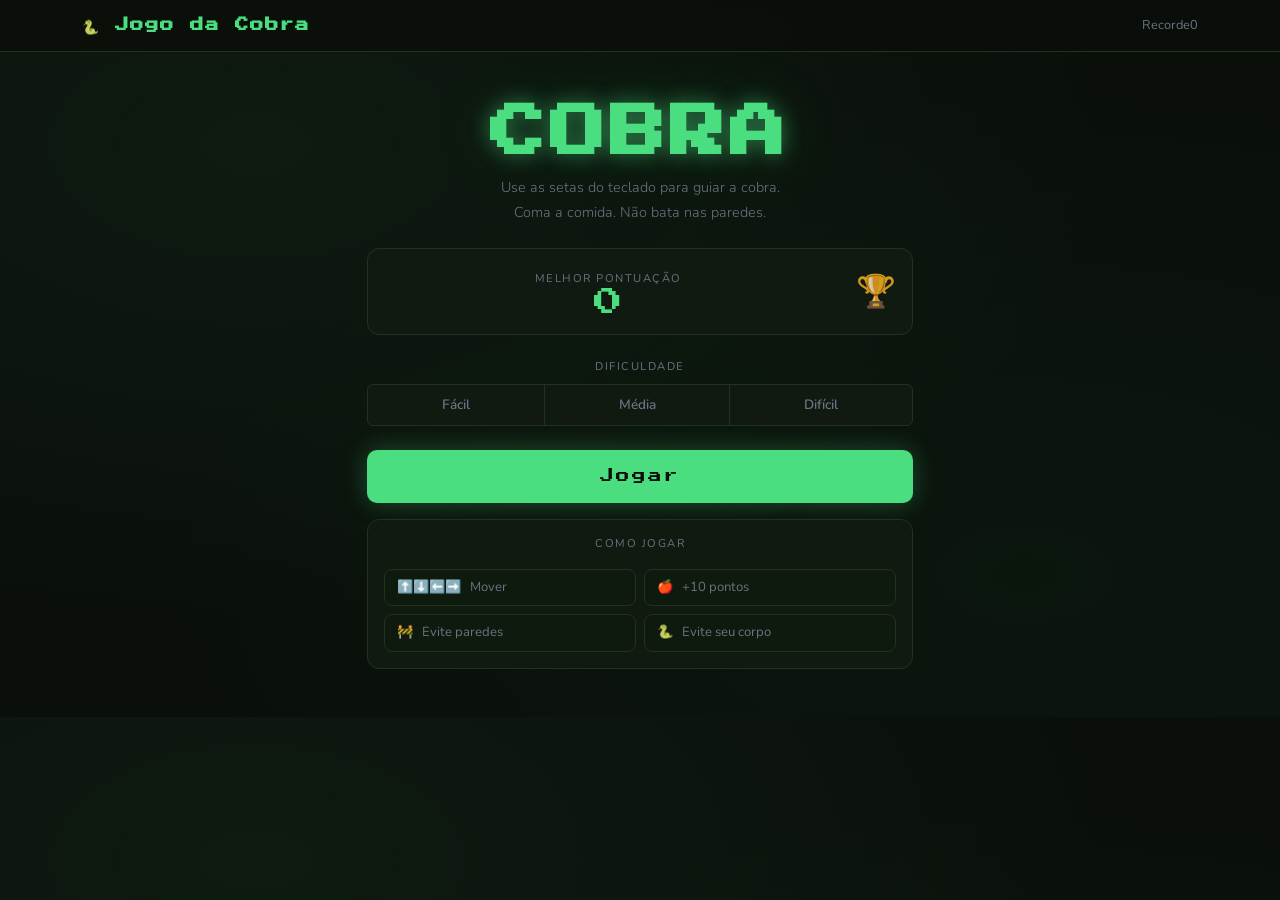
<file: index.html>
<!DOCTYPE html>
<html lang="pt-br">
<head>
    <meta charset="UTF-8">
    <meta name="viewport" content="width=device-width, initial-scale=1.0">
    <title>jogo da cobra</title>

    
    <link rel="stylesheet" href="https://cdn.jsdelivr.net/npm/bootstrap@5.3.8/dist/css/bootstrap.min.css">
    <link rel="stylesheet" href="index.css">
</head>
<body>
   <header>
    <nav class="navbar navbar-dark">
        <div class="container">
            <span class="navbar-brand fw-bold fs-4">🐍 Jogo da Cobra</span>
            <span class="navbar-text" id="nav-recorde"> Recorde: 0</span>
        </div>
    </nav>
   </header> 

   <main class="container py-5">
        <div class="row justify-content-center">
            <div class="col-12 col-md-8 col-lg-6 text-center">
                <div class="titulo-bloco mb-4">
                    <h1 class="display-3 fw-bold titulo-jogo">COBRA</h1>
                    <p class="lead subtitulo">Use as setas do teclado para guiar a cobra. <br>Coma a comida. Não bata nas paredes.</p>
                </div>

                <div class="card card-recorde mb-4">
                    <div class="card-body py-3">
                        <div  class="row align-items-center">
                            <div class="col">
                                <span class="label-card">Melhor pontuação</span>
                                <div class="valor-recorde" id="recorde-display">0</div>
                            </div>
                            <div class="col-auto">
                                <span class="icone-trofeu">🏆</span>
                            </div>
                        </div>
                    </div>
                </div>

                <div class="mb-4">
                    <p class="label-secao mb-2">Dificuldade</p>
                    <div class="btn-group w-100" role="group">
                        <input type="radio" class="btn-check" name="dificuldade" id="facil" value="200">
                        <label class="btn btn-outline-dif" for="facil">Fácil</label>

                        <input type="radio" class="btn-check" name="dificuldade" id="media" value="130">
                        <label class="btn btn-outline-dif" for="media">Média</label>

                        <input type="radio" class="btn-check" name="dificuldade" id="dificil" value="70">
                        <label class="btn btn-outline-dif" for="dificil">Difícil</label>
                    </div>
                </div>

                <a href="jogo.html" class="btn btn-jogar w-100 mb-3">Jogar</a>

                <div class="card card-instrucoes">
                    <div class="card-body">
                        <p class="label-card mb-3">Como jogar</p>
                        <div class="row g-2 text-start">
                            <div class="col-6"><div class="instrucao-item">⬆️⬇️⬅️➡️ &nbsp; Mover</div></div>
                            <div class="col-6"><div class="instrucao-item">🍎 &nbsp; +10 pontos</div></div>
                            <div class="col-6"><div class="instrucao-item">🚧 &nbsp; Evite paredes</div></div>
                            <div class="col-6"><div class="instrucao-item">🐍 &nbsp; Evite seu corpo</div></div>
                        </div>
                    </div>
                </div>
            </div>
        </div>
   </main>

   <script src="https://cdn.jsdelivr.net/npm/bootstrap@5.3.3/dist/js/bootstrap.bundle.min.js"></script>
   <script>
        const recorde = localStorage.getItem("cobra_recorde") || 0;
        document.getElementById("recorde-display").textContent = recorde;
        document.getElementById("nav-recorde").textContent ="Recorde" + recorde;

        document.getElementById("btn-jogar").addEventListener("click", ()=> {
            const dificuldadeSelecionada = document.querySelector('input[name="dificuldade"]:checked').value;
            localStorage.setItem("cobra_velocidade", dificuldadeSelecionada);
        })
   </script>
</body>
</html>
</file>
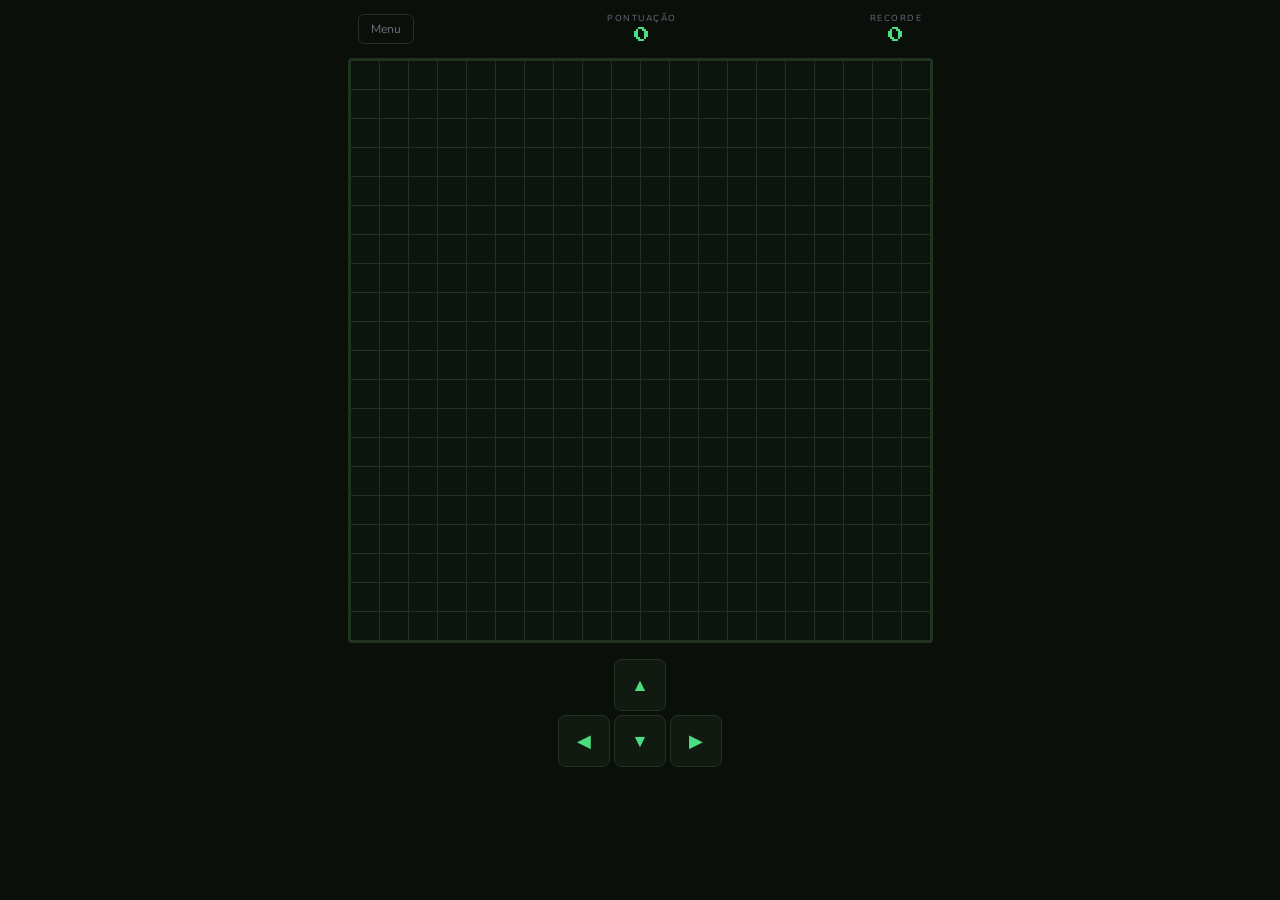
<file: jogo.html>
<!DOCTYPE html>
<html lang="pt-br">
<head>
    <meta charset="UTF-8">
    <meta name="viewport" content="width=device-width, initial-scale=1.0">
    <title>Cobra</title>
    <link rel="stylesheet" href="jogo.css">
</head>
<body>
    <!--HUD-->
    <div class="hud">
        <a href="index.html" class="btn-menu">Menu</a>
        <div class="hud-centro">
            <span class="label-hud">Pontuação</span>
            <span class="valor-hud" id="pontuacao">0</span>
        </div>
        <div class="hud-direita">
            <span class="label-hud">Recorde</span>
            <span class="valor-hud" id="recorde">0</span>
        </div>
    </div>

    <!--GRID DE FIM DE JOGO-->
    <div class="arena">
        <div class="grade" id="grade"></div>
        <!--TEla de FIM DE JOGO-->
        <div class="overlay" id="overlay">
            <div class="overlay-conteudo">
                <p class="overlay-titulo" id="overlay-titulo">FIM DE JOGO</p>
                <p class="overlay-pontos" id="overlay-pontos">0 pontos</p>
                <p class="overlay-recorde" id="overlay-recorde"></p>
                <button class="btn-reiniciar" onclick="reiniciar()">Jogar novamente</button>
                <a href="index.html" class="btn-voltar">Voltar ao menu</a>

            </div>
        </div>
    </div>
    <!--CONTROLE SMARTPHONE-->
    <div class="controles-smartphone">
        <div class="linha-controle">
            <button class="btn-direcao" onclick="mudarDirecao('ArrowUp')">▲</button>
        </div>
        <div class="linha-controle">
            <button class="btn-direcao" onclick="mudarDirecao('ArrowLeft')">◀</button>
            <button class="btn-direcao" onclick="mudarDirecao('ArrowDown')">▼</button>
            <button class="btn-direcao" onclick="mudarDirecao('ArrowRight')">▶</button>

        </div>
    </div>

    <script src="jogo.css"></script>
</body>
</html>
</file>
<file: index.css>
@import url('https://fonts.googleapis.com/css2?family=Nunito:ital,wght@0,200..1000;1,200..1000&family=Press+Start+2P&display=swap');

:root{
    --verde: #4ADE80;
    --verde-escuro: #16A34A;
    --fundo: #0A0F0A;
    --fundo-card: #111A11;
    --borda: #1F3320;
    --texto: #D1FAE5;
    --esmaecido: #6B7280;
}

*{
    box-sizing: border-box;
    margin: 0;
    padding: 0;
}

body{
    font-family: "Nunito", sans-serif;
    background-color: var(--fundo);
    color: var(--texto);
    min-width: 100vh;
    background-image:
        radial-gradient(ellipse at 20% 20%, rgba(74, 222, 128, 0.06) 0%, transparent 60%),
        radial-gradient(ellipse at 80% 80%, rgba(22, 163, 74, 0.05) 0%, transparent 60%);
}

/*NAVBAR*/
.navbar{
    background: rgba(10, 15, 10, 0.9);
    border-bottom: 1px solid var(--borda);
    backdrop-filter: blur(8px);
}

.navbar-brand{
    font-family: "Press Start 2P", monospace;
    font-size: 0.85rem !important;
    color: var(--verde) !important;
    letter-spacing: 1px;
}

.navbar-text {
    font-size: 0.8rem;
    color: var(--esmaecido);
}

/*TÍTULO*/
.titulo-jogo{
    font-family: "Press Start 2P", monospace;
    font-size: clamp(2rem, 8vw, 3.5rem) !important;
    color: var(--verde);
    text-shadow: 
        0 0 20px rgba(74, 222, 128, 0.5),
        0 0 60px rgba(74, 222, 128, 0.2);
    line-height: 1.2;
    letter-spacing: 4px;
}

.subtitulo {
    color: var(--esmaecido);
    font-size: 0.9rem;
    line-height: 1.7;
}

/*CARDS*/ 
.card-recorde, 
.card-instrucoes{
    background: var(--fundo-card);
    border: 1px solid var(--borda);
    border-radius: 12px;
    color: var(--texto);
}

.label-card{
    font-size: 0.7rem;
    text-transform: uppercase;
    letter-spacing: 1.5px;
    color: var(--esmaecido);
    margin-bottom: 4px;
}

.valor-recorde{
    font-family: "Press Start 2P";
    font-size: 1.8rem;
    color: var(--verde);
    line-height: 1;
}

.icone-trofeu{
    font-size: 2rem;
    opacity: 0.8;
}

/*DIFICULDADE*/
.label-secao{
    font-size: 0.7rem;
    text-transform: uppercase;
    letter-spacing: 1.5px;
    color: var(--esmaecido);
}

.btn-outline-dif{
    background: var(--fundo-card);
    border-color: var(--borda);
    color: var(--esmaecido);
    font-weight: 600;
    font-size: 0.85rem;
    padding: 10px;
    transition: all 0.2s;
}

.btn-check:checked + .btn-outline-dif{
    background: var(--verde-escuro);
    border-color: var(--verde);
    color: #FFFFFF;
}

.btn-outline-dif:hover{
    background: #1A2E1A;
    border-color: var(--verde) !important;
    color: var(--verde) !important;
}

.btn-jogar{
    font-family: "Press Start 2P";
    font-size: 0.85rem;
    background: var(--verde);
    color: #0A0F0A;
    border: none;
    border-radius: 10px;
    padding: 16px;
    letter-spacing: 2px;
    text-decoration: none;
    display: block;
    transition: all 0.2s;
    box-shadow: 0 0 24px rgba(74, 222, 128, 0.3);
}

.btn-jogar:hover{
    background: #86EFAC;
    color: #0A0F0A;
    box-shadow: 0 0 40px rgba(74, 222, 128, 0.5);
    transform: translateY(-2px);
}

/*INSTRUÇÕES*/
.instrucao-item{
    background: #0F1A0F;
    border: 1px solid var(--borda);
    border-radius: 8px;
    padding: 8px 12px;
    font-size: 0.82rem;
    color: var(--esmaecido);
}
</file>
<file: jogo.css>
@import url('https://fonts.googleapis.com/css2?family=Nunito:ital,wght@0,200..1000;1,200..1000&family=Press+Start+2P&display=swap');

:root {
    --verde: #4ADE80;
    --verde-escuro: #16A34A;
    --verde-cabeca: #86EFAC;
    --comida: #F87171;
    --fundo: #0A0F0A;
    --fundo-grade: #0D140D;
    --borda: #1F3320;
    --texto: #D1FAE5;
    --esmaecido: #6B7280;
    --tamanho-celula: 28px;
    --colunas: 20;
}

* {
    box-sizing: border-box;
    margin: 0;
    padding: 0;
}

body {
    font-family: "Nunito", sans-serif;
    background: var(--fundo);
    color: var(--texto);
    min-height: 100vh;
    display: flex;
    flex-direction: column;
    align-items: center;
    overflow: hidden;
    user-select: none;
}

.hud {
    width: 100%;
    max-width: calc(var(--tamanho-celula) * var(--colunas) + 4px);
    display: flex;
    align-items: center;
    justify-content: space-between;
    padding: 12px 0;
    gap: 8px;
}

.btn-menu {
    font-size: 0.75rem;
    color: var(--esmaecido);
    text-decoration: none;
    padding: 6px 12px;
    border: 1px solid var(--borda);
    border-radius: 6px;
    transition: color 0.2s, border-color 0.2s;
    white-space: nowrap;
}

.btn-menu:hover {
    color: var(--verde);
    border-color: var(--verde);
}

.hud-centro,
.hud-direita {
    display: flex;
    flex-direction: column;
    align-items: center;
}

.label-hud {
    font-size: 0.55rem;
    text-transform: uppercase;
    letter-spacing: 1.5px;
    color: var(--esmaecido);
}

.valor-hud {
    font-family: "Press Start 2P", monospace;
    font-size: 1rem;
    color: var(--verde);
    line-height: 1.4;
}

.arena {
    position: relative;
}

.grade {
    display: grid;
    grid-template-columns: repeat(var(--colunas), var(--tamanho-celula));
    grid-template-rows: repeat(var(--colunas), var(--tamanho-celula));
    background: var(--fundo-grade);
    border: 2px solid var(--borda);
    border-radius: 4px;
    gap: 1px;
    padding: 1px;
    background-image:
        linear-gradient(var(--borda) 1px, transparent 1px),
        linear-gradient(90deg, var(--borda) 1px, transparent 1px);
    background-size: calc(var(--tamanho-celula) + 1px) calc(var(--tamanho-celula) + 1px);
}

.celula {
    width: var(--tamanho-celula);
    height: var(--tamanho-celula);
    border-radius: 2px;
    transition: background-color 0.05s;
}

.celula.cobra {
    background-color: var(--verde);
    border-radius: 4px;
    box-shadow: 0 0 6px rgba(74, 222, 128, 0.4);
}

.celula.cabeca {
    background-color: var(--verde-cabeca);
    border-radius: 6px;
    box-shadow: 0 0 12px rgba(134, 239, 172, 0.7);
}

.celula.comida {
    background-color: var(--comida);
    border-radius: 50%;
    box-shadow: 0 0 10px rgba(248, 113, 113, 0.6);
    animation: pulsar 0.8s ease-in-out infinite alternate;
}

@keyframes pulsar {
    from {
        transform: scale(0.85);
    }

    to {
        transform: scale(1.05);
    }
}

/* OVERLAY GAME OVER */
.overlay {
    position: absolute;
    inset: 0;
    background: rgba(10, 15, 10, 0.92);
    display: none;
    align-items: center;
    justify-content: center;
    border-radius: 4px;
    backdrop-filter: blur(4px);
}

.overlay.visivel {
    display: flex;
}

.overlay-conteudo {
    text-align: center;
    display: flex;
    flex-direction: column;
    align-items: center;
    gap: 12px;
}

.overlay-titulo {
    font-family: "Press Start 2P", monospace;
    font-size: 1.4rem;
    color: var(--comida);
    text-shadow: 0 0 20px rgba(248, 113, 113, 0.5);
}

.overlay-pontos {
    font-family: "Press Start 2P", monospace;
    font-size: 1rem;
    color: var(--verde);
}

.overlay-recorde {
    font-size: 0.82rem;
    color: var(--esmaecido);
    min-height: 20px;
}

.btn-reiniciar {
    font-family: "Press Start 2P", monospace;
    font-size: 0.7rem;
    background: var(--verde);
    color: #0a0f0a;
    border: none;
    border-radius: 8px;
    padding: 14px 24px;
    cursor: pointer;
    letter-spacing: 1px;
    margin-top: 4px;
    transition: background 0.2s, transform 0.1s;
}

.btn-reiniciar:hover {
    background: #86efac;
    transform: translateY(-2px);
}

.btn-voltar {
    font-size: 0.8rem;
    color: var(--esmaecido);
    text-decoration: none;
    transition: color 0.2s;
}

.btn-voltar:hover {
    color: var(--verde);
}

/* CONTROLES MOBILE */
.controles-smartphone {
    margin-top: 16px;
    display: flex;
    flex-direction: column;
    align-items: center;
    gap: 4px;
}

.linha-controle {
    display: flex;
    gap: 4px;
}

.btn-direcao {
    width: 52px;
    height: 52px;
    background: #111a11;
    border: 1px solid var(--borda);
    border-radius: 8px;
    color: var(--verde);
    font-size: 1.1rem;
    cursor: pointer;
    transition: background 0.15s;
}

.btn-direcao:hover,
.btn-direcao:active {
    background: #1a2e1a;
}
</file>
